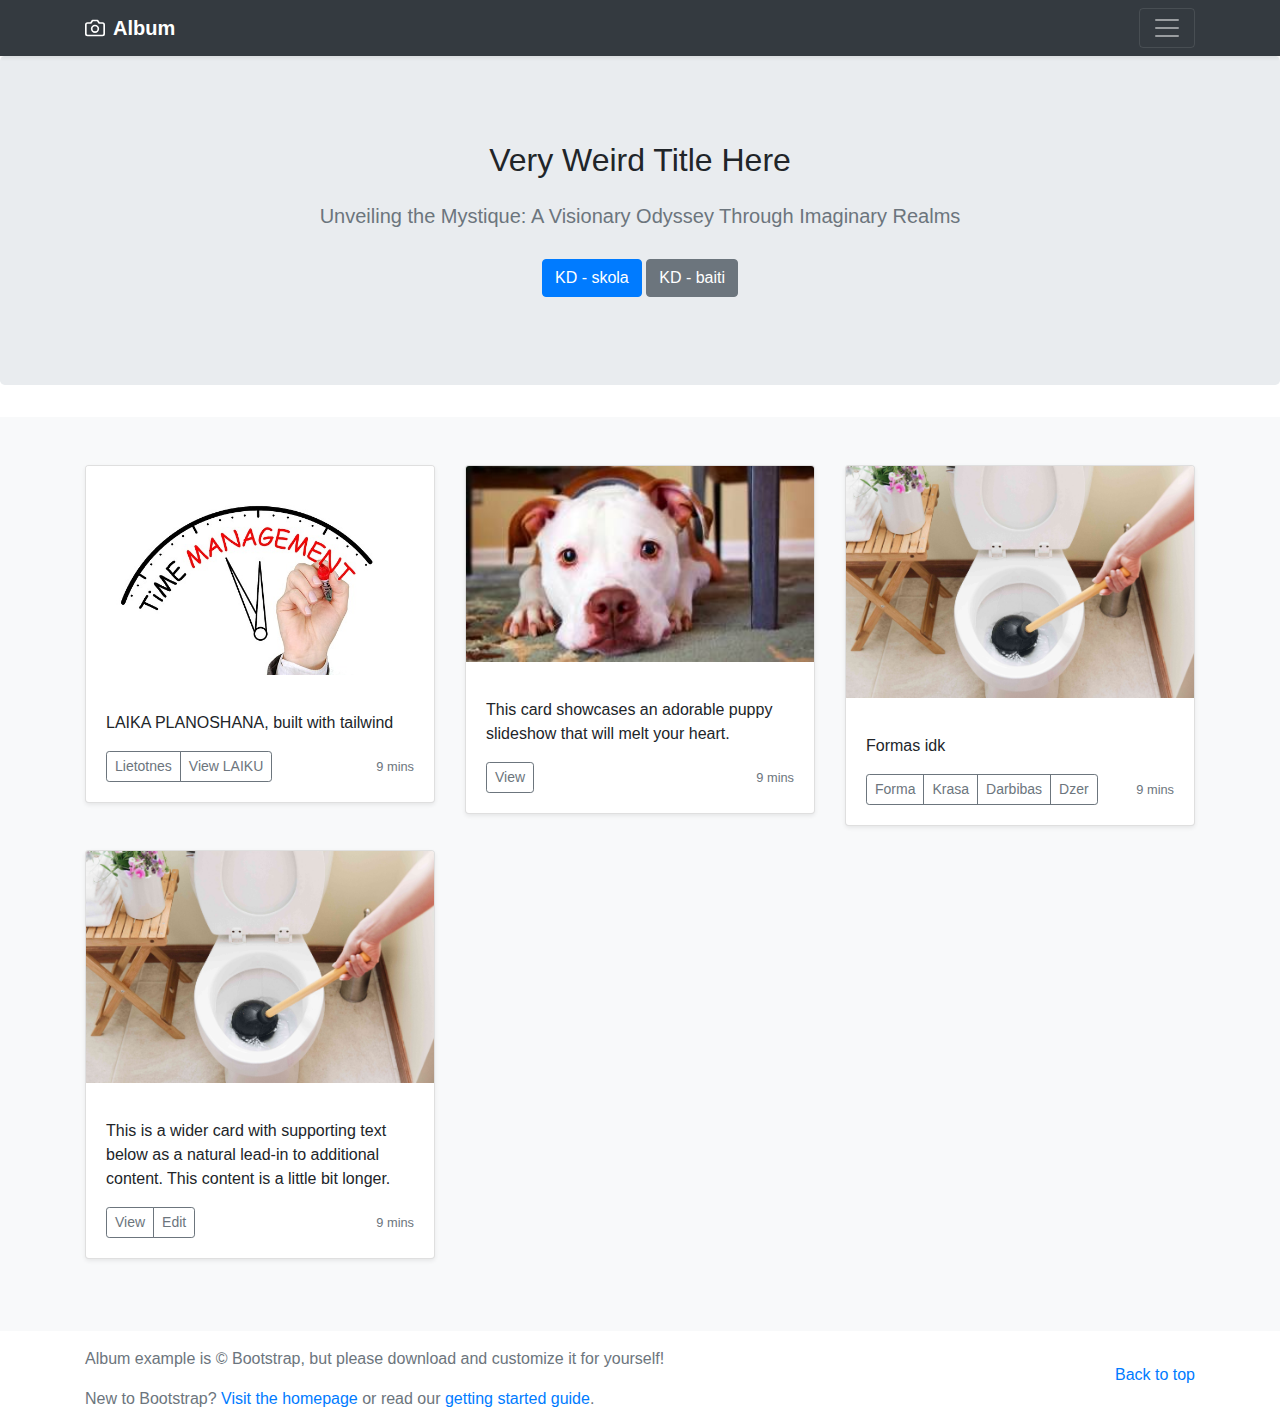
<file: index.html>
<!doctype html>
<!--[if lt IE 7]>
<html class="no-js lt-ie9 lt-ie8 lt-ie7"> <![endif]-->
<!--[if IE 7]>
<html class="no-js lt-ie9 lt-ie8"> <![endif]-->
<!--[if IE 8]>
<html class="no-js lt-ie9"> <![endif]-->
<!--[if gt IE 8]><!-->
<html class="no-js">
<!--<![endif]-->

<head>
    <meta charset="utf-8" />
    <meta http-equiv="X-UA-Compatible" content="IE=edge" />
    <title></title>
    <meta name="description" content="" />
    <meta name="viewport" content="width=device-width, initial-scale=1" />

    <link rel="stylesheet" href="https://cdn.jsdelivr.net/npm/bootstrap@4.3.1/dist/css/bootstrap.min.css"
        integrity="sha384-ggOyR0iXCbMQv3Xipma34MD+dH/1fQ784/j6cY/iJTQUOhcWr7x9JvoRxT2MZw1T" crossorigin="anonymous" />
    <!-- Place favicon.ico and apple-touch-icon.png in the root directory -->

    <link rel="stylesheet" href="css/normalize.css" />
    <link rel="stylesheet" href="css/main.css" />
<!--    <link rel="stylesheet" href="css/style.css" />-->
    <script src="js/vendor/modernizr-2.6.2.min.js"></script>
</head>

<body>
    <!--[if lt IE 7]>
            <p class="browsehappy">
                You are using an <strong>outdated</strong> browser. Please
                <a href="http://browsehappy.com/">upgrade your browser</a> to
                improve your experience.
            </p>
        <![endif]-->

    <header>
        <div class="bg-dark collapse" id="navbarHeader">
            <div class="container">
                <div class="row">
                    <div class="col-sm-8 col-md-7 py-4">
                        <h4 class="text-white">About</h4>
                        <p class="text-muted">
                            Embark on an awe-inspiring journey through the
                            heart of creativity and innovation. Our mission
                            is to ignite your imagination with a fusion of
                            cutting-edge design and unparalleled
                            functionality, crafting an experience that is
                            not only visually stunning but also deeply
                            resonant with your adventurous spirit. Join us
                            as we explore the frontiers of possibility,
                            where every detail is meticulously woven into an
                            epic tapestry that captivates your soul and
                            leaves you yearning for more.
                        </p>
                    </div>
                    <div class="col-sm-4 offset-md-1 py-4">
                        <h4 class="text-white">Contact</h4>
                        <ul class="list-unstyled">
                            <li>
                                <a href="#" class="text-white">Follow on X</a>
                            </li>
                            <li>
                                <a href="#" class="text-white">Like my EX</a>
                            </li>
                            <li>
                                <a href="#" class="text-white">Email me</a>
                            </li>
                        </ul>
                    </div>
                </div>
            </div>
        </div>
        <div class="navbar navbar-dark bg-dark shadow-sm">
            <div class="d-flex justify-content-between container">
                <a href="#" class="navbar-brand d-flex align-items-center">
                    <svg xmlns="http://www.w3.org/2000/svg" width="20" height="20" fill="none" stroke="currentColor"
                        stroke-linecap="round" stroke-linejoin="round" stroke-width="2" aria-hidden="true" class="mr-2"
                        viewBox="0 0 24 24" focusable="false">
                        <path d="M23 19a2 2 0 0 1-2 2H3a2 2 0 0 1-2-2V8a2 2 0 0 1 2-2h4l2-3h6l2 3h4a2 2 0 0 1 2 2z">
                        </path>
                        <circle cx="12" cy="13" r="4"></circle>
                    </svg>
                    <strong>Album</strong>
                </a>
                <button class="navbar-toggler" type="button" data-toggle="collapse" data-target="#navbarHeader"
                    aria-controls="navbarHeader" aria-expanded="false" aria-label="Toggle navigation">
                    <span class="navbar-toggler-icon"></span>
                </button>
            </div>
        </div>
    </header>

    <main role="main">
        <section class="jumbotron text-center">
            <div class="container">
                <h1 class="jumbotron-heading">Very Weird Title Here</h1>
                <p class="lead text-muted">
                    Unveiling the Mystique: A Visionary Odyssey Through
                    Imaginary Realms
                </p>
                <p>
                    <a href="skola.html" class="btn btn-primary my-2">KD - skola</a>
                    <a href="baiti.html" class="btn btn-secondary my-2">KD - baiti</a>
                </p>
            </div>
        </section>

        <div class="album bg-light py-5">
            <div class="container">
                <div class="row">
                    <div class="col-md-4">
                        <div class="card mb-4 shadow-sm">
                            <img class="bd-placeholder-img card-img-top" src="img/time.jpg" alt="TIME" />
                            <!--                        <svg-->
                            <!--                                class="bd-placeholder-img card-img-top"-->
                            <!--                                width="100%"-->
                            <!--                                height="225"-->
                            <!--                                xmlns="http://www.w3.org/2000/svg"-->
                            <!--                                preserveAspectRatio="xMidYMid slice"-->
                            <!--                                focusable="false"-->
                            <!--                                role="img"-->
                            <!--                                aria-label="Placeholder: Thumbnail"-->
                            <!--                        >-->
                            <!--                            <title>Placeholder</title>-->
                            <!--                            <rect-->
                            <!--                                    width="100%"-->
                            <!--                                    height="100%"-->
                            <!--                                    fill="#55595c"-->
                            <!--                            ></rect>-->
                            <!--                            <text-->
                            <!--                                    x="50%"-->
                            <!--                                    y="50%"-->
                            <!--                                    fill="#eceeef"-->
                            <!--                                    dy=".3em"-->
                            <!--                            >-->
                            <!--                                Thumbnail-->
                            <!--                            </text>-->
                            <!--                        </svg>-->
                            <div class="card-body">
                                <p class="card-text">
                                    LAIKA PLANOSHANA, built with tailwind
                                </p>
                                <div class="d-flex justify-content-between align-items-center">
                                    <div class="btn-group">
                                        <a href="lietotnes.html" class="btn btn-sm btn-outline-secondary">
                                            Lietotnes
                                        </a>
                                        <a href="laikaplanoshana.html" class="btn btn-sm btn-outline-secondary">
                                            View LAIKU
                                        </a>
                                        <!--                                            <button-->
                                        <!--                                                type="button"-->
                                        <!--                                                class="btn btn-sm btn-outline-secondary"-->
                                        <!--                                            >-->
                                        <!--                                                Edit-->
                                        <!--                                            </button>-->
                                    </div>
                                    <small class="text-muted">9 mins</small>
                                </div>
                            </div>
                        </div>
                    </div>
                    <div class="col-md-4">
                        <div class="card mb-4 shadow-sm">
                            <img class="bd-placeholder-img card-img-top" src="img/slideshow.jpg" alt="Slideshow" />
                            <div class="card-body">
                                <p class="card-text">
                                    This card showcases an adorable puppy
                                    slideshow that will melt your heart.
                                </p>
                                <div class="d-flex justify-content-between align-items-center">
                                    <div class="btn-group">
                                        <a href="slideshow.html" class="btn btn-sm btn-outline-secondary">
                                            View
                                        </a>
                                        <!--                                    <button-->
                                        <!--                                            type="button"-->
                                        <!--                                            class="btn btn-sm btn-outline-secondary"-->
                                        <!--                                    >-->
                                        <!--                                        Edit-->
                                        <!--                                    </button>-->
                                    </div>
                                    <small class="text-muted">9 mins</small>
                                </div>
                            </div>
                        </div>
                    </div>
                    <div class="col-md-4">
                        <div class="card mb-4 shadow-sm">
                            <img src="img/newtoilet.jpg" alt="toilet" class="bd-placeholder-img card-img-top" />
                            <div class="card-body">
                                <p class="card-text">Formas idk</p>
                                <div class="d-flex justify-content-between align-items-center">
                                    <div class="btn-group">
                                        <a href="forma.html" class="btn btn-sm btn-outline-secondary">
                                            Forma
                                        </a>
                                        <a href="citaLapa.html" class="btn btn-sm btn-outline-secondary">
                                            Krasa
                                        </a>
                                        <a href="darbibas.html" class="btn btn-sm btn-outline-secondary">
                                            Darbibas
                                        </a>
                                        <a href="dzerdaudz.html" class="btn btn-sm btn-outline-secondary">
                                            Dzer
                                        </a>
                                    </div>
                                    <small class="text-muted">9 mins</small>
                                </div>
                            </div>
                        </div>
                    </div>

                    <div class="col-md-4">
                        <div class="card mb-4 shadow-sm">
                            <img src="img/newtoilet.jpg" alt="toilet" class="bd-placeholder-img card-img-top" />
                            <div class="card-body">
                                <p class="card-text">
                                    This is a wider card with supporting
                                    text below as a natural lead-in to
                                    additional content. This content is a
                                    little bit longer.
                                </p>
                                <div class="d-flex justify-content-between align-items-center">
                                    <div class="btn-group">
                                        <button type="button" class="btn btn-sm btn-outline-secondary">
                                            View
                                        </button>
                                        <button type="button" class="btn btn-sm btn-outline-secondary">
                                            Edit
                                        </button>
                                    </div>
                                    <small class="text-muted">9 mins</small>
                                </div>
                            </div>
                        </div>
                    </div>
                </div>
            </div>
        </div>
        </div>
    </main>

    <footer class="text-muted">
        <div class="container">
            <p class="float-right">
                <a href="#">Back to top</a>
            </p>
            <p>
                Album example is © Bootstrap, but please download and
                customize it for yourself!
            </p>
            <p>
                New to Bootstrap?
                <a href="https://getbootstrap.com/">Visit the homepage</a>
                or read our
                <a href="/docs/4.3/getting-started/introduction/">getting started guide</a>.
            </p>
        </div>
    </footer>

    <script src="https://code.jquery.com/jquery-3.3.1.slim.min.js"
        integrity="sha384-q8i/X+965DzO0rT7abK41JStQIAqVgRVzpbzo5smXKp4YfRvH+8abtTE1Pi6jizo"
        crossorigin="anonymous"></script>
    <script src="https://cdn.jsdelivr.net/npm/popper.js@1.14.7/dist/umd/popper.min.js"
        integrity="sha384-UO2eT0CpHqdSJQ6hJty5KVphtPhzWj9WO1clHTMGa3JDZwrnQq4sF86dIHNDz0W1"
        crossorigin="anonymous"></script>
    <script src="https://cdn.jsdelivr.net/npm/bootstrap@4.3.1/dist/js/bootstrap.min.js"
        integrity="sha384-JjSmVgyd0p3pXB1rRibZUAYoIIy6OrQ6VrjIEaFf/nJGzIxFDsf4x0xIM+B07jRM"
        crossorigin="anonymous"></script>
</body>

</html>
</file>
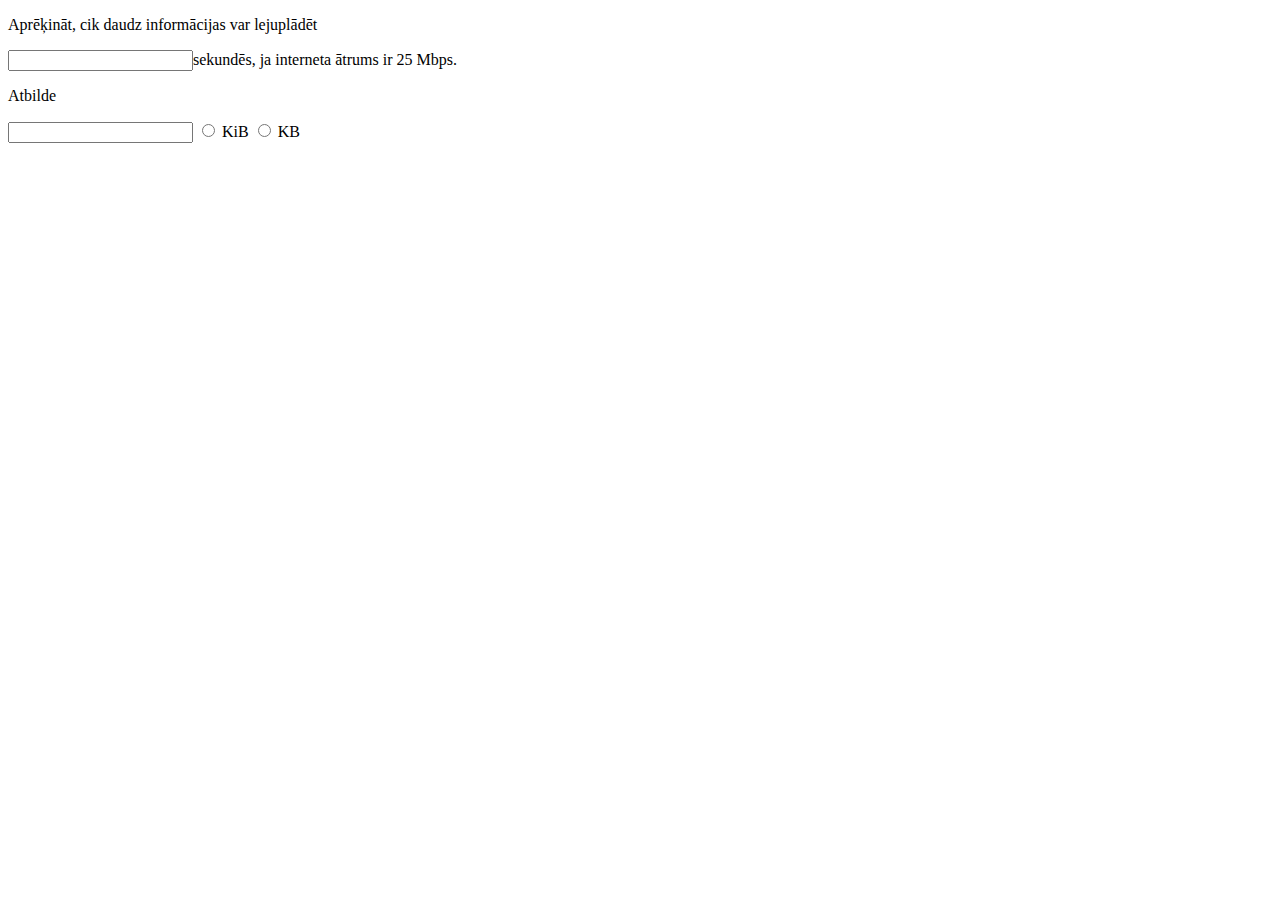
<file: baiti.html>
<!doctype html>
<html lang="en">
    <head>
        <meta charset="UTF-8" />
        <title>Baiti</title>
    </head>
    <body>
        <script>
            function answer(isKb) {
                const speedMbps = 25;
                let seconds = document.darbibas.sekundes.value;
                let bits = speedMbps * 1000000 * seconds;
                let bytes = bits / 8;

                if (isKb) {
                    let KB = bytes / 1000;
                    document.darbibas.atbilde.value = KB// + " KB";
                } else {
                    let KiB = bytes / 1024;
                    document.darbibas.atbilde.value = KiB// + " KiB";
                }
            }
            function resetInputs() {
                let form = document.darbibas;
                form.sekundes.value = "";
                form.atbilde.value = "";
                let radioButtons = form.answerType;
                for (let i = 0; i < radioButtons.length; i++) {
                    radioButtons[i].checked = false;
                }
            }
        </script>
        <p>Aprēķināt, cik daudz informācijas var lejuplādēt</p>
        <form name="darbibas">
            <p>
                <!-- <input name="plus00" value="+" type="button">
            <input name="reiz00" value="x" type="button"> -->
                <input name="sekundes" onfocus="resetInputs()" />sekundēs, ja
                interneta ātrums ir 25 Mbps.
            </p>
            <p>Atbilde</p>
            <!-- <br /> -->
            <input name="atbilde" />
            <input
                type="radio"
                id="typeKib"
                name="answerType"
                value="KiB"
                onclick="answer(false)"
            />
            <label for="typeKib">KiB</label>
            <input
                type="radio"
                id="typeKB"
                name="answerType"
                value="KB"
                onclick="answer(true)"
            />
            <label for="typeKB">KB</label>
        </form>
    </body>
</html>
</file>
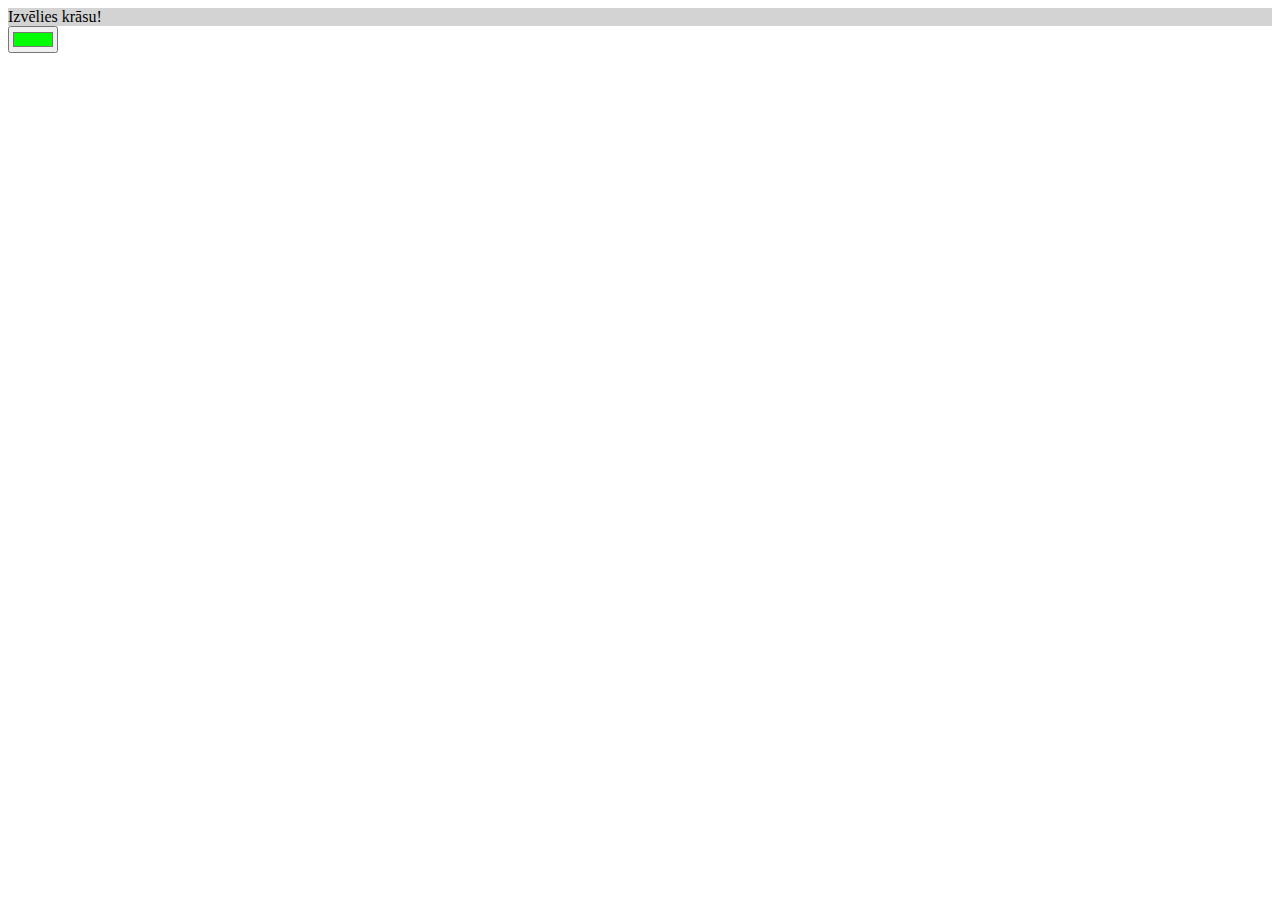
<file: citaLapa.html>
<!DOCTYPE html>
<html>
<head>
    <meta charset="UTF-8">
    <title>Formas</title>
    <script>
    function krasot(){
        var kr=document.getElementById("krasa").value;
        document.getElementById("fons").style="background-color:"+kr;
        document.getElementById("fons").innerText = "Krasiu nomaina"
    }
    </script>
</head>
<body>
<form>
  <div id="fons" style="background-color:lightgrey">Izvēlies krāsu!</div>
  <input type="color" id="krasa" value="#00ff00" oninput="krasot();">
</form>
</body>
</html>
</file>
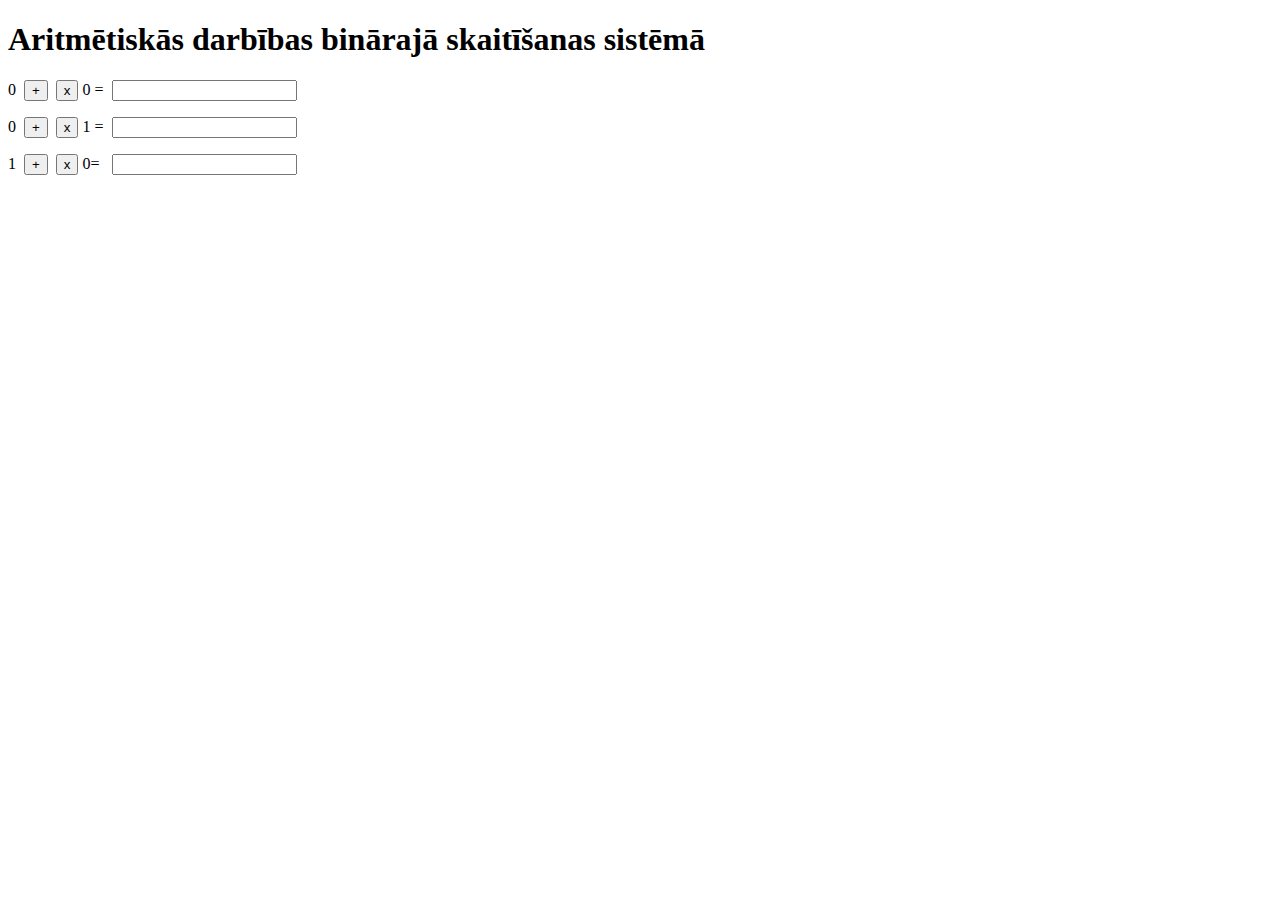
<file: darbibas.html>
<!DOCTYPE html>
<html>
<head>
    <meta charset="utf-8">
    <title>Aritmētiskās darbības binārajā skaitīšanas sistēmā</title>
    <style>

    </style>
</head>
<body>
<h1>Aritmētiskās darbības binārajā skaitīšanas sistēmā</h1>
<form method="post" name="darbibas">
    <p>0&nbsp;
        <input onclick="rez00.value=0" name="plus00" value="+" type="button">&nbsp;
        <input onclick="rez00.value=0" name="reiz00" value="x" type="button"> 0 =&nbsp;
        <input name="rez00">
    </p>
    <p>0&nbsp;
        <input onclick="rez01.value=1" name="plus01" value="+" type="button">&nbsp;
        <input onclick="rez01.value=0" name="reiz01" value="x" type="button"> 1 =&nbsp;
        <input name="rez01">
    </p>
    <p>1&nbsp;
        <input onclick="rez10.value=1" name="plus10" value="+" type="button">&nbsp;
        <input onclick="rez10.value=0" name="reiz10" value="x" type="button"> 0=&nbsp;
        &nbsp;<input name="rez10">
    </p>
</form>
</body>
</html>
</file>
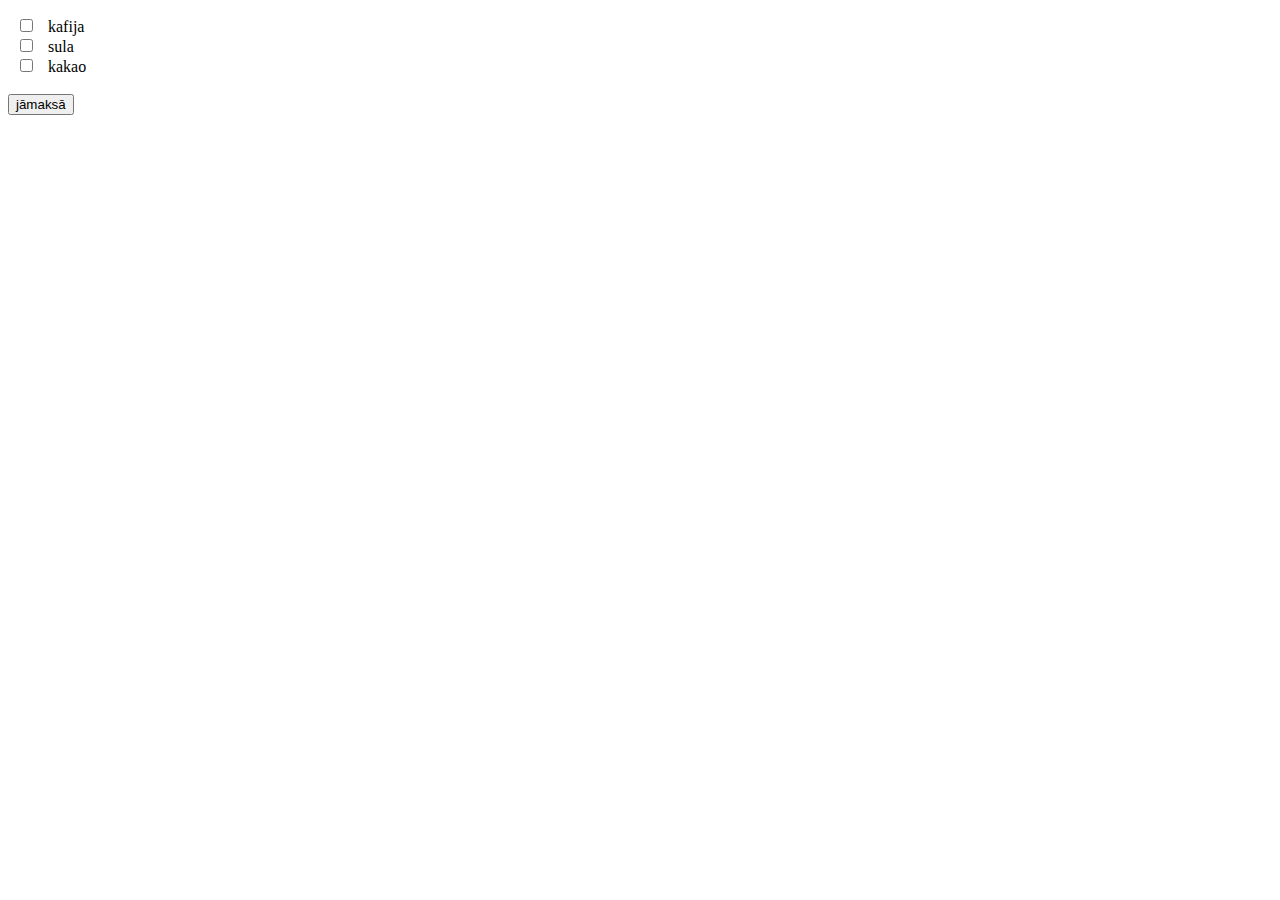
<file: dzerdaudz.html>
<!DOCTYPE html>
<html>
<head>
    <meta charset="utf-8" />
</head>
<body>
<script>
    function maksa() {
        let dz = document.getElementsByTagName('input');
        let sum = 0;
        for (i = 0; i < dz.length - 1; i++) {
            if (dz[i].checked) sum += Number(dz[i].value);
        }
        document.getElementById("maksa").innerHTML = "Jāmaksā " + sum;
    }
</script>
<p id="maksa"></p>
<form>
      <input type="checkbox" id="kafija" name="kafija" value="3.60">
      <label for="kafija">kafija</label><br>
      <input type="checkbox" id="sula" name="sula" value="2.50">
      <label for="sula">sula</label><br>
      <input type="checkbox" id="kakao" name="kakao" value="3.20">
      <label for="kakao">kakao</label><br><br>
    <input type="button" id="poga" value="jāmaksā" onclick="maksa()">
</form>
</body>
</html>
</file>
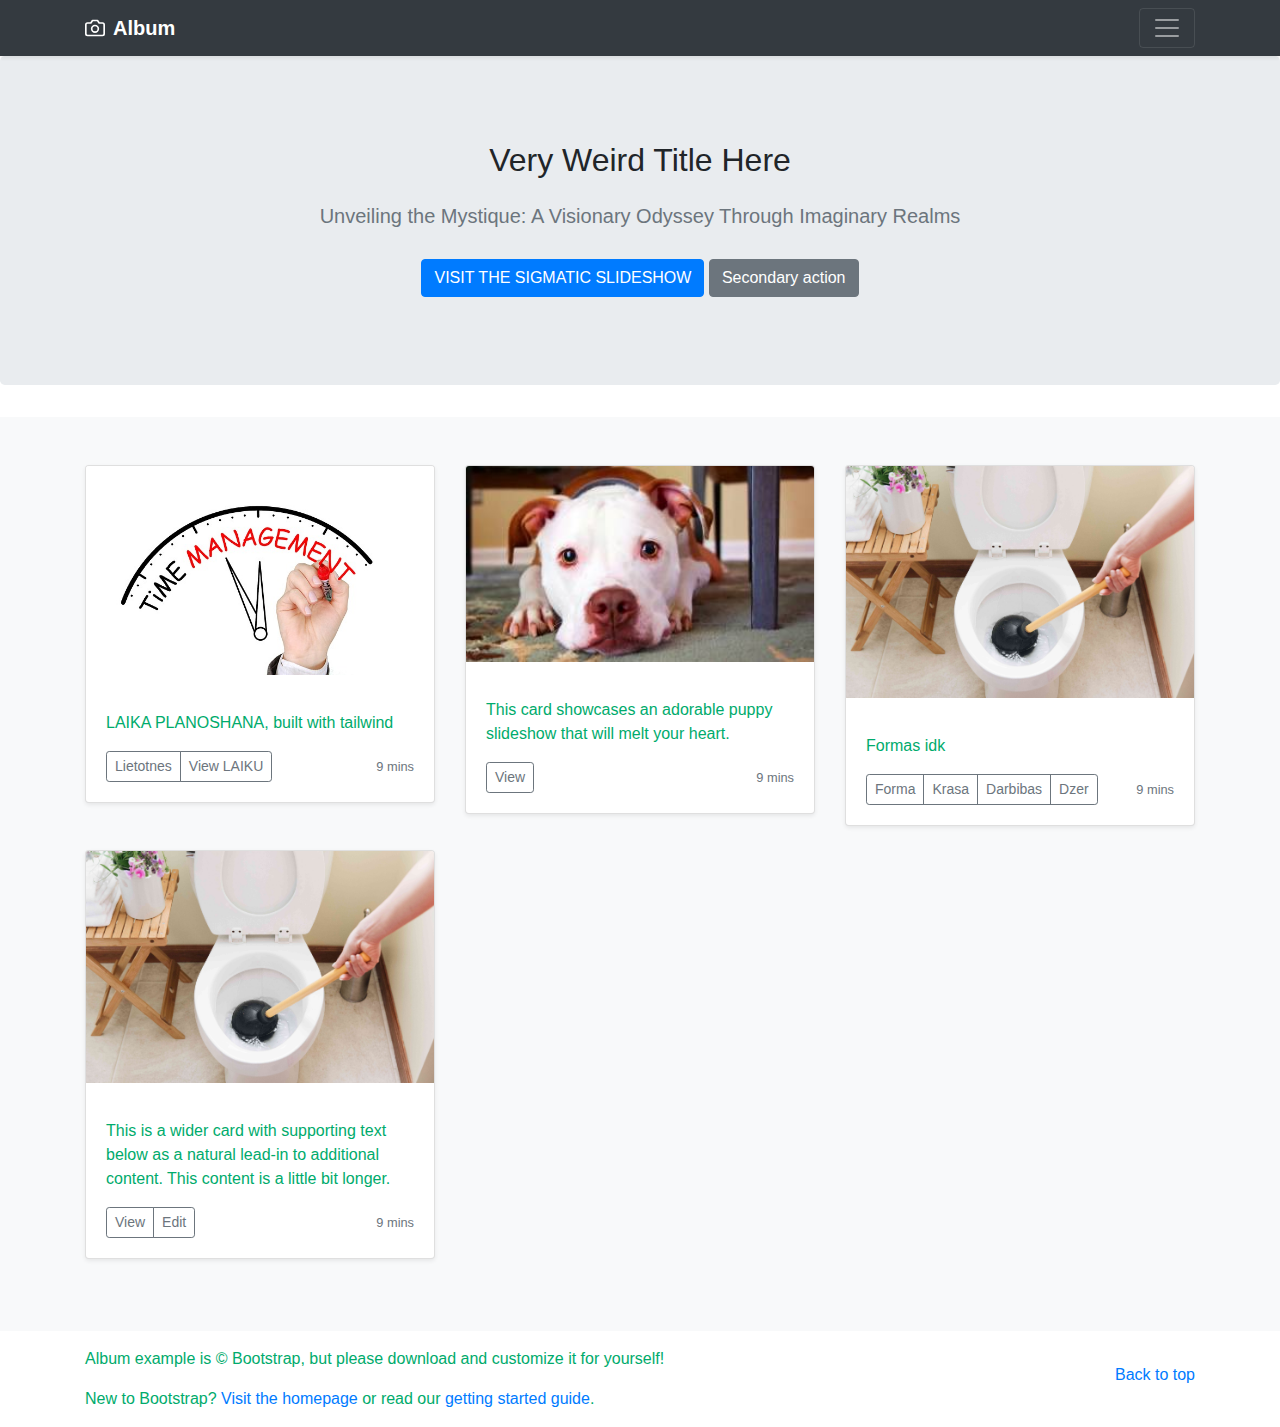
<file: indexbootstrap.html>
<!doctype html>
<!--[if lt IE 7]>
<html class="no-js lt-ie9 lt-ie8 lt-ie7"> <![endif]-->
<!--[if IE 7]>
<html class="no-js lt-ie9 lt-ie8"> <![endif]-->
<!--[if IE 8]>
<html class="no-js lt-ie9"> <![endif]-->
<!--[if gt IE 8]><!-->
<html class="no-js">
<!--<![endif]-->

<head>
    <meta charset="utf-8" />
    <meta http-equiv="X-UA-Compatible" content="IE=edge" />
    <title></title>
    <meta name="description" content="" />
    <meta name="viewport" content="width=device-width, initial-scale=1" />

    <link rel="stylesheet" href="https://cdn.jsdelivr.net/npm/bootstrap@4.3.1/dist/css/bootstrap.min.css"
        integrity="sha384-ggOyR0iXCbMQv3Xipma34MD+dH/1fQ784/j6cY/iJTQUOhcWr7x9JvoRxT2MZw1T" crossorigin="anonymous" />
    <!-- Place favicon.ico and apple-touch-icon.png in the root directory -->

    <link rel="stylesheet" href="css/normalize.css" />
    <link rel="stylesheet" href="css/main.css" />
    <link rel="stylesheet" href="css/style.css" />
    <script src="js/vendor/modernizr-2.6.2.min.js"></script>
</head>

<body>
    <!--[if lt IE 7]>
            <p class="browsehappy">
                You are using an <strong>outdated</strong> browser. Please
                <a href="http://browsehappy.com/">upgrade your browser</a> to
                improve your experience.
            </p>
        <![endif]-->

    <header>
        <div class="bg-dark collapse" id="navbarHeader">
            <div class="container">
                <div class="row">
                    <div class="col-sm-8 col-md-7 py-4">
                        <h4 class="text-white">About</h4>
                        <p class="text-muted">
                            Embark on an awe-inspiring journey through the
                            heart of creativity and innovation. Our mission
                            is to ignite your imagination with a fusion of
                            cutting-edge design and unparalleled
                            functionality, crafting an experience that is
                            not only visually stunning but also deeply
                            resonant with your adventurous spirit. Join us
                            as we explore the frontiers of possibility,
                            where every detail is meticulously woven into an
                            epic tapestry that captivates your soul and
                            leaves you yearning for more.
                        </p>
                    </div>
                    <div class="col-sm-4 offset-md-1 py-4">
                        <h4 class="text-white">Contact</h4>
                        <ul class="list-unstyled">
                            <li>
                                <a href="#" class="text-white">Follow on X</a>
                            </li>
                            <li>
                                <a href="#" class="text-white">Like my EX</a>
                            </li>
                            <li>
                                <a href="#" class="text-white">Email me</a>
                            </li>
                        </ul>
                    </div>
                </div>
            </div>
        </div>
        <div class="navbar navbar-dark bg-dark shadow-sm">
            <div class="d-flex justify-content-between container">
                <a href="#" class="navbar-brand d-flex align-items-center">
                    <svg xmlns="http://www.w3.org/2000/svg" width="20" height="20" fill="none" stroke="currentColor"
                        stroke-linecap="round" stroke-linejoin="round" stroke-width="2" aria-hidden="true" class="mr-2"
                        viewBox="0 0 24 24" focusable="false">
                        <path d="M23 19a2 2 0 0 1-2 2H3a2 2 0 0 1-2-2V8a2 2 0 0 1 2-2h4l2-3h6l2 3h4a2 2 0 0 1 2 2z">
                        </path>
                        <circle cx="12" cy="13" r="4"></circle>
                    </svg>
                    <strong>Album</strong>
                </a>
                <button class="navbar-toggler" type="button" data-toggle="collapse" data-target="#navbarHeader"
                    aria-controls="navbarHeader" aria-expanded="false" aria-label="Toggle navigation">
                    <span class="navbar-toggler-icon"></span>
                </button>
            </div>
        </div>
    </header>

    <main role="main">
        <section class="jumbotron text-center">
            <div class="container">
                <h1 class="jumbotron-heading">Very Weird Title Here</h1>
                <p class="lead text-muted">
                    Unveiling the Mystique: A Visionary Odyssey Through
                    Imaginary Realms
                </p>
                <p>
                    <a href="slideshow.html" class="btn btn-primary my-2">VISIT THE SIGMATIC SLIDESHOW</a>
                    <a href="#" class="btn btn-secondary my-2">Secondary action</a>
                </p>
            </div>
        </section>

        <div class="album bg-light py-5">
            <div class="container">
                <div class="row">
                    <div class="col-md-4">
                        <div class="card mb-4 shadow-sm">
                            <img class="bd-placeholder-img card-img-top" src="img/time.jpg" alt="TIME" />
                            <!--                        <svg-->
                            <!--                                class="bd-placeholder-img card-img-top"-->
                            <!--                                width="100%"-->
                            <!--                                height="225"-->
                            <!--                                xmlns="http://www.w3.org/2000/svg"-->
                            <!--                                preserveAspectRatio="xMidYMid slice"-->
                            <!--                                focusable="false"-->
                            <!--                                role="img"-->
                            <!--                                aria-label="Placeholder: Thumbnail"-->
                            <!--                        >-->
                            <!--                            <title>Placeholder</title>-->
                            <!--                            <rect-->
                            <!--                                    width="100%"-->
                            <!--                                    height="100%"-->
                            <!--                                    fill="#55595c"-->
                            <!--                            ></rect>-->
                            <!--                            <text-->
                            <!--                                    x="50%"-->
                            <!--                                    y="50%"-->
                            <!--                                    fill="#eceeef"-->
                            <!--                                    dy=".3em"-->
                            <!--                            >-->
                            <!--                                Thumbnail-->
                            <!--                            </text>-->
                            <!--                        </svg>-->
                            <div class="card-body">
                                <p class="card-text">
                                    LAIKA PLANOSHANA, built with tailwind
                                </p>
                                <div class="d-flex justify-content-between align-items-center">
                                    <div class="btn-group">
                                        <a href="lietotnes.html" class="btn btn-sm btn-outline-secondary">
                                            Lietotnes
                                        </a>
                                        <a href="laikaplanoshana.html" class="btn btn-sm btn-outline-secondary">
                                            View LAIKU
                                        </a>
                                        <!--                                            <button-->
                                        <!--                                                type="button"-->
                                        <!--                                                class="btn btn-sm btn-outline-secondary"-->
                                        <!--                                            >-->
                                        <!--                                                Edit-->
                                        <!--                                            </button>-->
                                    </div>
                                    <small class="text-muted">9 mins</small>
                                </div>
                            </div>
                        </div>
                    </div>
                    <div class="col-md-4">
                        <div class="card mb-4 shadow-sm">
                            <img class="bd-placeholder-img card-img-top" src="img/slideshow.jpg" alt="Slideshow" />
                            <div class="card-body">
                                <p class="card-text">
                                    This card showcases an adorable puppy
                                    slideshow that will melt your heart.
                                </p>
                                <div class="d-flex justify-content-between align-items-center">
                                    <div class="btn-group">
                                        <a href="slideshow.html" class="btn btn-sm btn-outline-secondary">
                                            View
                                        </a>
                                        <!--                                    <button-->
                                        <!--                                            type="button"-->
                                        <!--                                            class="btn btn-sm btn-outline-secondary"-->
                                        <!--                                    >-->
                                        <!--                                        Edit-->
                                        <!--                                    </button>-->
                                    </div>
                                    <small class="text-muted">9 mins</small>
                                </div>
                            </div>
                        </div>
                    </div>
                    <div class="col-md-4">
                        <div class="card mb-4 shadow-sm">
                            <img src="img/newtoilet.jpg" alt="toilet" class="bd-placeholder-img card-img-top" />
                            <div class="card-body">
                                <p class="card-text">Formas idk</p>
                                <div class="d-flex justify-content-between align-items-center">
                                    <div class="btn-group">
                                        <a href="forma.html" class="btn btn-sm btn-outline-secondary">
                                            Forma
                                        </a>
                                        <a href="citaLapa.html" class="btn btn-sm btn-outline-secondary">
                                            Krasa
                                        </a>
                                        <a href="darbibas.html" class="btn btn-sm btn-outline-secondary">
                                            Darbibas
                                        </a>
                                        <a href="dzerdaudz.html" class="btn btn-sm btn-outline-secondary">
                                            Dzer
                                        </a>
                                    </div>
                                    <small class="text-muted">9 mins</small>
                                </div>
                            </div>
                        </div>
                    </div>

                    <div class="col-md-4">
                        <div class="card mb-4 shadow-sm">
                            <img src="img/newtoilet.jpg" alt="toilet" class="bd-placeholder-img card-img-top" />
                            <div class="card-body">
                                <p class="card-text">
                                    This is a wider card with supporting
                                    text below as a natural lead-in to
                                    additional content. This content is a
                                    little bit longer.
                                </p>
                                <div class="d-flex justify-content-between align-items-center">
                                    <div class="btn-group">
                                        <button type="button" class="btn btn-sm btn-outline-secondary">
                                            View
                                        </button>
                                        <button type="button" class="btn btn-sm btn-outline-secondary">
                                            Edit
                                        </button>
                                    </div>
                                    <small class="text-muted">9 mins</small>
                                </div>
                            </div>
                        </div>
                    </div>
                </div>
            </div>
        </div>
    </main>

    <footer class="text-muted">
        <div class="container">
            <p class="float-right">
                <a href="#">Back to top</a>
            </p>
            <p>
                Album example is © Bootstrap, but please download and
                customize it for yourself!
            </p>
            <p>
                New to Bootstrap?
                <a href="https://getbootstrap.com/">Visit the homepage</a>
                or read our
                <a href="/docs/4.3/getting-started/introduction/">getting started guide</a>.
            </p>
        </div>
    </footer>

    <script src="https://code.jquery.com/jquery-3.3.1.slim.min.js"
        integrity="sha384-q8i/X+965DzO0rT7abK41JStQIAqVgRVzpbzo5smXKp4YfRvH+8abtTE1Pi6jizo"
        crossorigin="anonymous"></script>
    <script src="https://cdn.jsdelivr.net/npm/popper.js@1.14.7/dist/umd/popper.min.js"
        integrity="sha384-UO2eT0CpHqdSJQ6hJty5KVphtPhzWj9WO1clHTMGa3JDZwrnQq4sF86dIHNDz0W1"
        crossorigin="anonymous"></script>
    <script src="https://cdn.jsdelivr.net/npm/bootstrap@4.3.1/dist/js/bootstrap.min.js"
        integrity="sha384-JjSmVgyd0p3pXB1rRibZUAYoIIy6OrQ6VrjIEaFf/nJGzIxFDsf4x0xIM+B07jRM"
        crossorigin="anonymous"></script>
</body>

</html>
</file>
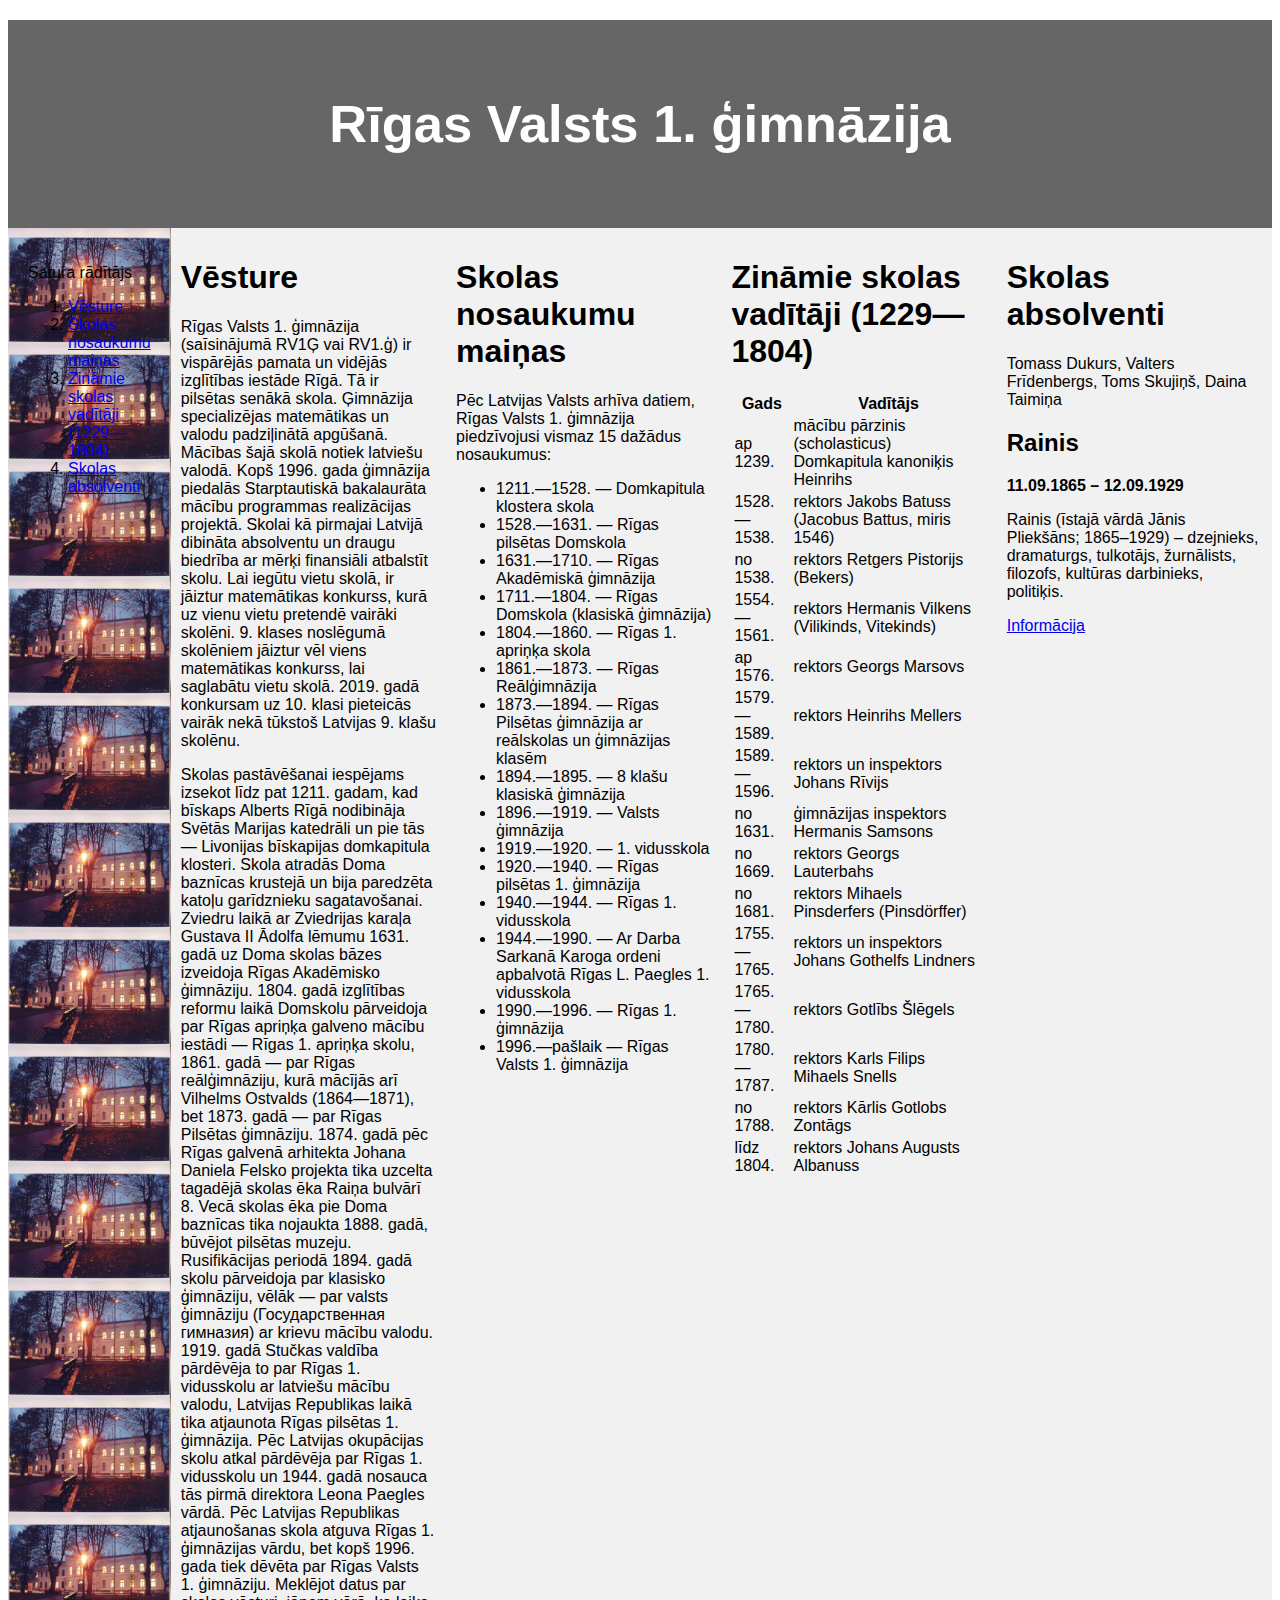
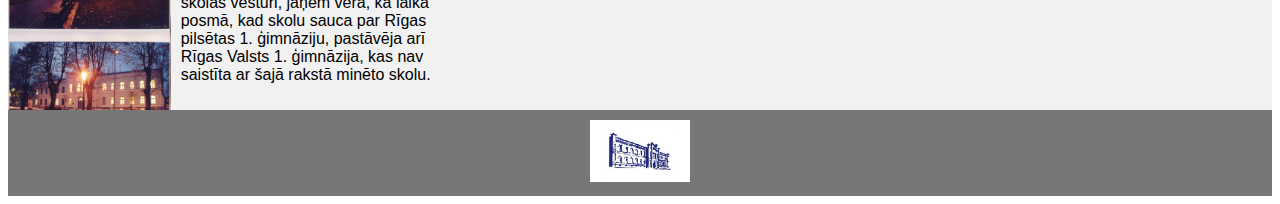
<file: skola.html>
<!doctype html>
<html lang="en">
    <head>
        <title>Rīgas Valsts 1. ģimnāzija</title>
        <meta charset="utf-8" />
        <meta name="viewport" content="width=device-width, initial-scale=1" />
        <style>
            * {
                box-sizing: border-box;
            }

            body {
                font-family: Arial, Helvetica, sans-serif;
            }

            /* Style the header */
            header {
                background-color: #666;
                padding: 30px;
                text-align: center;
                font-size: 35px;
                color: white;
            }

            /* Container for flexboxes */
            section {
                display: -webkit-flex;
                display: flex;
            }

            /* Style the navigation menu */
            nav {
                -webkit-flex: 1;
                -ms-flex: 1;
                flex: 1;
                background: #ccc;
                padding: 20px;
                background-image: url("img/skola.jpg");
                background-size: contain;
                background-repeat: repeat;
            }

            /* Style the list inside the menu */
            nav ul {
                list-style-type: none;
                padding: 0;
            }

            /* Style the content */
            article {
                -webkit-flex: 3;
                -ms-flex: 3;
                flex: 3;
                background-color: #f1f1f1;
                padding: 10px;
            }

            /* Style the footer */
            footer {
                background-color: #777;
                padding: 10px;
                text-align: center;
                color: white;
            }

            /* Responsive layout - makes the menu and the content (inside the section) sit on top of each other instead of next to each other */
            @media (max-width: 600px) {
                section {
                    -webkit-flex-direction: column;
                    flex-direction: column;
                }
            }
        </style>
    </head>
    <body>
        <h2></h2>
        <p></p>
        <p></p>

        <header>
            <h2>Rīgas Valsts 1. ģimnāzija</h2>
        </header>

        <section>
            <nav>
                <p>Satura rādītājs</p>
                <ol>
                    <li><a href="#vesture">Vēsture</a></li>
                    <li><a href="#nosaukumi">Skolas nosaukumu maiņas</a></li>
                    <li><a href="#vaditaji">Zināmie skolas vadītāji (1229—1804)</a></li>
                    <li><a href="#absolventi">Skolas absolventi</a></li>
                </ol>
            </nav>

            <article id="vesture">
                <h1>Vēsture</h1>
                <p>
                    Rīgas Valsts 1. ģimnāzija (saīsinājumā RV1Ģ vai RV1.ģ) ir
                    vispārējās pamata un vidējās izglītības iestāde Rīgā. Tā ir
                    pilsētas senākā skola. Ģimnāzija specializējas matemātikas
                    un valodu padziļinātā apgūšanā. Mācības šajā skolā notiek
                    latviešu valodā. Kopš 1996. gada ģimnāzija piedalās
                    Starptautiskā bakalaurāta mācību programmas realizācijas
                    projektā. Skolai kā pirmajai Latvijā dibināta absolventu un
                    draugu biedrība ar mērķi finansiāli atbalstīt skolu. Lai
                    iegūtu vietu skolā, ir jāiztur matemātikas konkurss, kurā uz
                    vienu vietu pretendē vairāki skolēni. 9. klases noslēgumā
                    skolēniem jāiztur vēl viens matemātikas konkurss, lai
                    saglabātu vietu skolā. 2019. gadā konkursam uz 10. klasi
                    pieteicās vairāk nekā tūkstoš Latvijas 9. klašu skolēnu.
                </p>
                <p>
                    Skolas pastāvēšanai iespējams izsekot līdz pat 1211. gadam,
                    kad bīskaps Alberts Rīgā nodibināja Svētās Marijas katedrāli
                    un pie tās — Livonijas bīskapijas domkapitula klosteri.
                    Skola atradās Doma baznīcas krustejā un bija paredzēta
                    katoļu garīdznieku sagatavošanai. Zviedru laikā ar
                    Zviedrijas karaļa Gustava II Ādolfa lēmumu 1631. gadā uz
                    Doma skolas bāzes izveidoja Rīgas Akadēmisko ģimnāziju.
                    1804. gadā izglītības reformu laikā Domskolu pārveidoja par
                    Rīgas apriņķa galveno mācību iestādi — Rīgas 1. apriņķa
                    skolu, 1861. gadā — par Rīgas reālģimnāziju, kurā mācījās
                    arī Vilhelms Ostvalds (1864—1871), bet 1873. gadā — par
                    Rīgas Pilsētas ģimnāziju. 1874. gadā pēc Rīgas galvenā
                    arhitekta Johana Daniela Felsko projekta tika uzcelta
                    tagadējā skolas ēka Raiņa bulvārī 8. Vecā skolas ēka pie
                    Doma baznīcas tika nojaukta 1888. gadā, būvējot pilsētas
                    muzeju. Rusifikācijas periodā 1894. gadā skolu pārveidoja
                    par klasisko ģimnāziju, vēlāk — par valsts ģimnāziju
                    (Государственная гимназия) ar krievu mācību valodu. 1919.
                    gadā Stučkas valdība pārdēvēja to par Rīgas 1. vidusskolu ar
                    latviešu mācību valodu, Latvijas Republikas laikā tika
                    atjaunota Rīgas pilsētas 1. ģimnāzija. Pēc Latvijas
                    okupācijas skolu atkal pārdēvēja par Rīgas 1. vidusskolu un
                    1944. gadā nosauca tās pirmā direktora Leona Paegles vārdā.
                    Pēc Latvijas Republikas atjaunošanas skola atguva Rīgas 1.
                    ģimnāzijas vārdu, bet kopš 1996. gada tiek dēvēta par Rīgas
                    Valsts 1. ģimnāziju. Meklējot datus par skolas vēsturi,
                    jāņem vērā, ka laika posmā, kad skolu sauca par Rīgas
                    pilsētas 1. ģimnāziju, pastāvēja arī Rīgas Valsts 1.
                    ģimnāzija, kas nav saistīta ar šajā rakstā minēto skolu.
                </p>
            </article>
            <article id="nosaukumi">
                <h1>Skolas nosaukumu maiņas</h1>
                <p>
                    Pēc Latvijas Valsts arhīva datiem, Rīgas Valsts 1. ģimnāzija
                    piedzīvojusi vismaz 15 dažādus nosaukumus:
                </p>
                <ul>
                    <li>1211.—1528. — Domkapitula klostera skola</li>
                    <li>1528.—1631. — Rīgas pilsētas Domskola</li>
                    <li>1631.—1710. — Rīgas Akadēmiskā ģimnāzija</li>
                    <li>1711.—1804. — Rīgas Domskola (klasiskā ģimnāzija)</li>
                    <li>1804.—1860. — Rīgas 1. apriņķa skola</li>
                    <li>1861.—1873. — Rīgas Reālģimnāzija</li>
                    <li>
                        1873.—1894. — Rīgas Pilsētas ģimnāzija ar reālskolas un
                        ģimnāzijas klasēm
                    </li>
                    <li>1894.—1895. — 8 klašu klasiskā ģimnāzija</li>
                    <li>1896.—1919. — Valsts ģimnāzija</li>
                    <li>1919.—1920. — 1. vidusskola</li>
                    <li>1920.—1940. — Rīgas pilsētas 1. ģimnāzija</li>
                    <li>1940.—1944. — Rīgas 1. vidusskola</li>
                    <li>
                        1944.—1990. — Ar Darba Sarkanā Karoga ordeni apbalvotā
                        Rīgas L. Paegles 1. vidusskola
                    </li>
                    <li>1990.—1996. — Rīgas 1. ģimnāzija</li>
                    <li>1996.—pašlaik — Rīgas Valsts 1. ģimnāzija</li>
                </ul>
            </article>
            <article id="vaditaji">
                <h1>Zināmie skolas vadītāji (1229—1804)</h1>
                <table>
                    <tr>
                        <th>Gads</th>
                        <th>Vadītājs</th>
                    </tr>
                    <tr>
                        <td>ap 1239.</td>
                        <td>
                            mācību pārzinis (scholasticus) Domkapitula kanoniķis
                            Heinrihs
                        </td>
                    </tr>
                    <tr>
                        <td>1528.—1538.</td>
                        <td>
                            rektors Jakobs Batuss (Jacobus Battus, miris 1546)
                        </td>
                    </tr>
                    <tr>
                        <td>no 1538.</td>
                        <td>rektors Retgers Pistorijs (Bekers)</td>
                    </tr>
                    <tr>
                        <td>1554.—1561.</td>
                        <td>rektors Hermanis Vilkens (Vilikinds, Vitekinds)</td>
                    </tr>
                    <tr>
                        <td>ap 1576.</td>
                        <td>rektors Georgs Marsovs</td>
                    </tr>
                    <tr>
                        <td>1579.—1589.</td>
                        <td>rektors Heinrihs Mellers</td>
                    </tr>
                    <tr>
                        <td>1589.—1596.</td>
                        <td>rektors un inspektors Johans Rīvijs</td>
                    </tr>
                    <tr>
                        <td>no 1631.</td>
                        <td>ģimnāzijas inspektors Hermanis Samsons</td>
                    </tr>
                    <tr>
                        <td>no 1669.</td>
                        <td>rektors Georgs Lauterbahs</td>
                    </tr>
                    <tr>
                        <td>no 1681.</td>
                        <td>rektors Mihaels Pinsderfers (Pinsdörffer)</td>
                    </tr>
                    <tr>
                        <td>1755.—1765.</td>
                        <td>rektors un inspektors Johans Gothelfs Lindners</td>
                    </tr>
                    <tr>
                        <td>1765.—1780.</td>
                        <td>rektors Gotlībs Šlēgels</td>
                    </tr>
                    <tr>
                        <td>1780.—1787.</td>
                        <td>rektors Karls Filips Mihaels Snells</td>
                    </tr>
                    <tr>
                        <td>no 1788.</td>
                        <td>rektors Kārlis Gotlobs Zontāgs</td>
                    </tr>
                    <tr>
                        <td>līdz 1804.</td>
                        <td>rektors Johans Augusts Albanuss</td>
                    </tr>
                </table>
            </article>
          <article id="absolventi">
            <h1>Skolas absolventi</h1>
            <p>Tomass Dukurs, Valters Frīdenbergs, Toms Skujiņš, Daina Taimiņa</p>
            <h2>Rainis</h2>
            <strong>11.09.1865 – 12.09.1929</strong>
            <p>Rainis (īstajā vārdā Jānis Pliekšāns; 1865–1929) – dzejnieks, dramaturgs, tulkotājs, žurnālists, filozofs, kultūras darbinieks, politiķis.</p>
            <a href="https://www.literatura.lv/en/persons/rainis" target="_blank">Informācija</a>
<!--            <ul>-->
<!--              <li>Tomass Dukurs</li>-->
<!--              <li>Valters Frīdenbergs</li>-->
<!--              <li>Toms Skujiņš</li>-->
<!--              <li>Daina Taimiņa</li>-->
<!--            </ul>-->
          </article>
        </section>

        <footer>
          <a href="http://r1g.edu.lv/" target="_blank"><img src="img/logo.jpg" alt="Rīgas Valsts 1. ģimnāzijas logo" style="width:100px; height: auto;"></a>
        </footer>
    </body>
</html>
</file>
<file: css/main.css>
/*! HTML5 Boilerplate v4.3.0 | MIT License | http://h5bp.com/ */

/*
 * What follows is the result of much research on cross-browser styling.
 * Credit left inline and big thanks to Nicolas Gallagher, Jonathan Neal,
 * Kroc Camen, and the H5BP dev community and team.
 */

/* ==========================================================================
   Base styles: opinionated defaults
   ========================================================================== */

html,
button,
input,
select,
textarea {
    color: #222;
}

html {
    font-size: 1em;
    line-height: 1.4;
}

/*
 * Remove text-shadow in selection highlight: h5bp.com/i
 * These selection rule sets have to be separate.
 * Customize the background color to match your design.
 */

::-moz-selection {
    background: #b3d4fc;
    text-shadow: none;
}

::selection {
    background: #b3d4fc;
    text-shadow: none;
}

/*
 * A better looking default horizontal rule
 */

hr {
    display: block;
    height: 1px;
    border: 0;
    border-top: 1px solid #ccc;
    margin: 1em 0;
    padding: 0;
}

/*
 * Remove the gap between images, videos, audio and canvas and the bottom of
 * their containers: h5bp.com/i/440
 */

audio,
canvas,
img,
video {
    vertical-align: middle;
}

/*
 * Remove default fieldset styles.
 */

fieldset {
    border: 0;
    margin: 0;
    padding: 0;
}

/*
 * Allow only vertical resizing of textareas.
 */

textarea {
    resize: vertical;
}

/* ==========================================================================
   Browse Happy prompt
   ========================================================================== */

.browsehappy {
    margin: 0.2em 0;
    background: #ccc;
    color: #000;
    padding: 0.2em 0;
}

/* ==========================================================================
   Author's custom styles
   ========================================================================== */

















/* ==========================================================================
   Helper classes
   ========================================================================== */

/*
 * Image replacement
 */

.ir {
    background-color: transparent;
    border: 0;
    overflow: hidden;
    /* IE 6/7 fallback */
    *text-indent: -9999px;
}

.ir:before {
    content: "";
    display: block;
    width: 0;
    height: 150%;
}

/*
 * Hide from both screenreaders and browsers: h5bp.com/u
 */

.hidden {
    display: none !important;
    visibility: hidden;
}

/*
 * Hide only visually, but have it available for screenreaders: h5bp.com/v
 */

.visuallyhidden {
    border: 0;
    clip: rect(0 0 0 0);
    height: 1px;
    margin: -1px;
    overflow: hidden;
    padding: 0;
    position: absolute;
    width: 1px;
}

/*
 * Extends the .visuallyhidden class to allow the element to be focusable
 * when navigated to via the keyboard: h5bp.com/p
 */

.visuallyhidden.focusable:active,
.visuallyhidden.focusable:focus {
    clip: auto;
    height: auto;
    margin: 0;
    overflow: visible;
    position: static;
    width: auto;
}

/*
 * Hide visually and from screenreaders, but maintain layout
 */

.invisible {
    visibility: hidden;
}

/*
 * Clearfix: contain floats
 *
 * For modern browsers
 * 1. The space content is one way to avoid an Opera bug when the
 *    `contenteditable` attribute is included anywhere else in the document.
 *    Otherwise it causes space to appear at the top and bottom of elements
 *    that receive the `clearfix` class.
 * 2. The use of `table` rather than `block` is only necessary if using
 *    `:before` to contain the top-margins of child elements.
 */

.clearfix:before,
.clearfix:after {
    content: " "; /* 1 */
    display: table; /* 2 */
}

.clearfix:after {
    clear: both;
}

/*
 * For IE 6/7 only
 * Include this rule to trigger hasLayout and contain floats.
 */

.clearfix {
    *zoom: 1;
}

/* ==========================================================================
   EXAMPLE Media Queries for Responsive Design.
   These examples override the primary ('mobile first') styles.
   Modify as content requires.
   ========================================================================== */

@media only screen and (min-width: 35em) {
    /* Style adjustments for viewports that meet the condition */
}

@media print,
       (-o-min-device-pixel-ratio: 5/4),
       (-webkit-min-device-pixel-ratio: 1.25),
       (min-resolution: 120dpi) {
    /* Style adjustments for high resolution devices */
}

/* ==========================================================================
   Print styles.
   Inlined to avoid required HTTP connection: h5bp.com/r
   ========================================================================== */

@media print {
    * {
        background: transparent !important;
        color: #000 !important; /* Black prints faster: h5bp.com/s */
        box-shadow: none !important;
        text-shadow: none !important;
    }

    a,
    a:visited {
        text-decoration: underline;
    }

    a[href]:after {
        content: " (" attr(href) ")";
    }

    abbr[title]:after {
        content: " (" attr(title) ")";
    }

    /*
     * Don't show links for images, or javascript/internal links
     */

    .ir a:after,
    a[href^="javascript:"]:after,
    a[href^="#"]:after {
        content: "";
    }

    pre,
    blockquote {
        border: 1px solid #999;
        page-break-inside: avoid;
    }

    thead {
        display: table-header-group; /* h5bp.com/t */
    }

    tr,
    img {
        page-break-inside: avoid;
    }

    img {
        max-width: 100% !important;
    }

    @page {
        margin: 0.5cm;
    }

    p,
    h2,
    h3 {
        orphans: 3;
        widows: 3;
    }

    h2,
    h3 {
        page-break-after: avoid;
    }
}
</file>
<file: css/style.css>
p { accent-color: #0dcaf0; color: #00ab6c;}
body { background-image: url("../img/ur.jpg"); background-blend-mode: multiply; background-repeat: no-repeat;}
</file>
